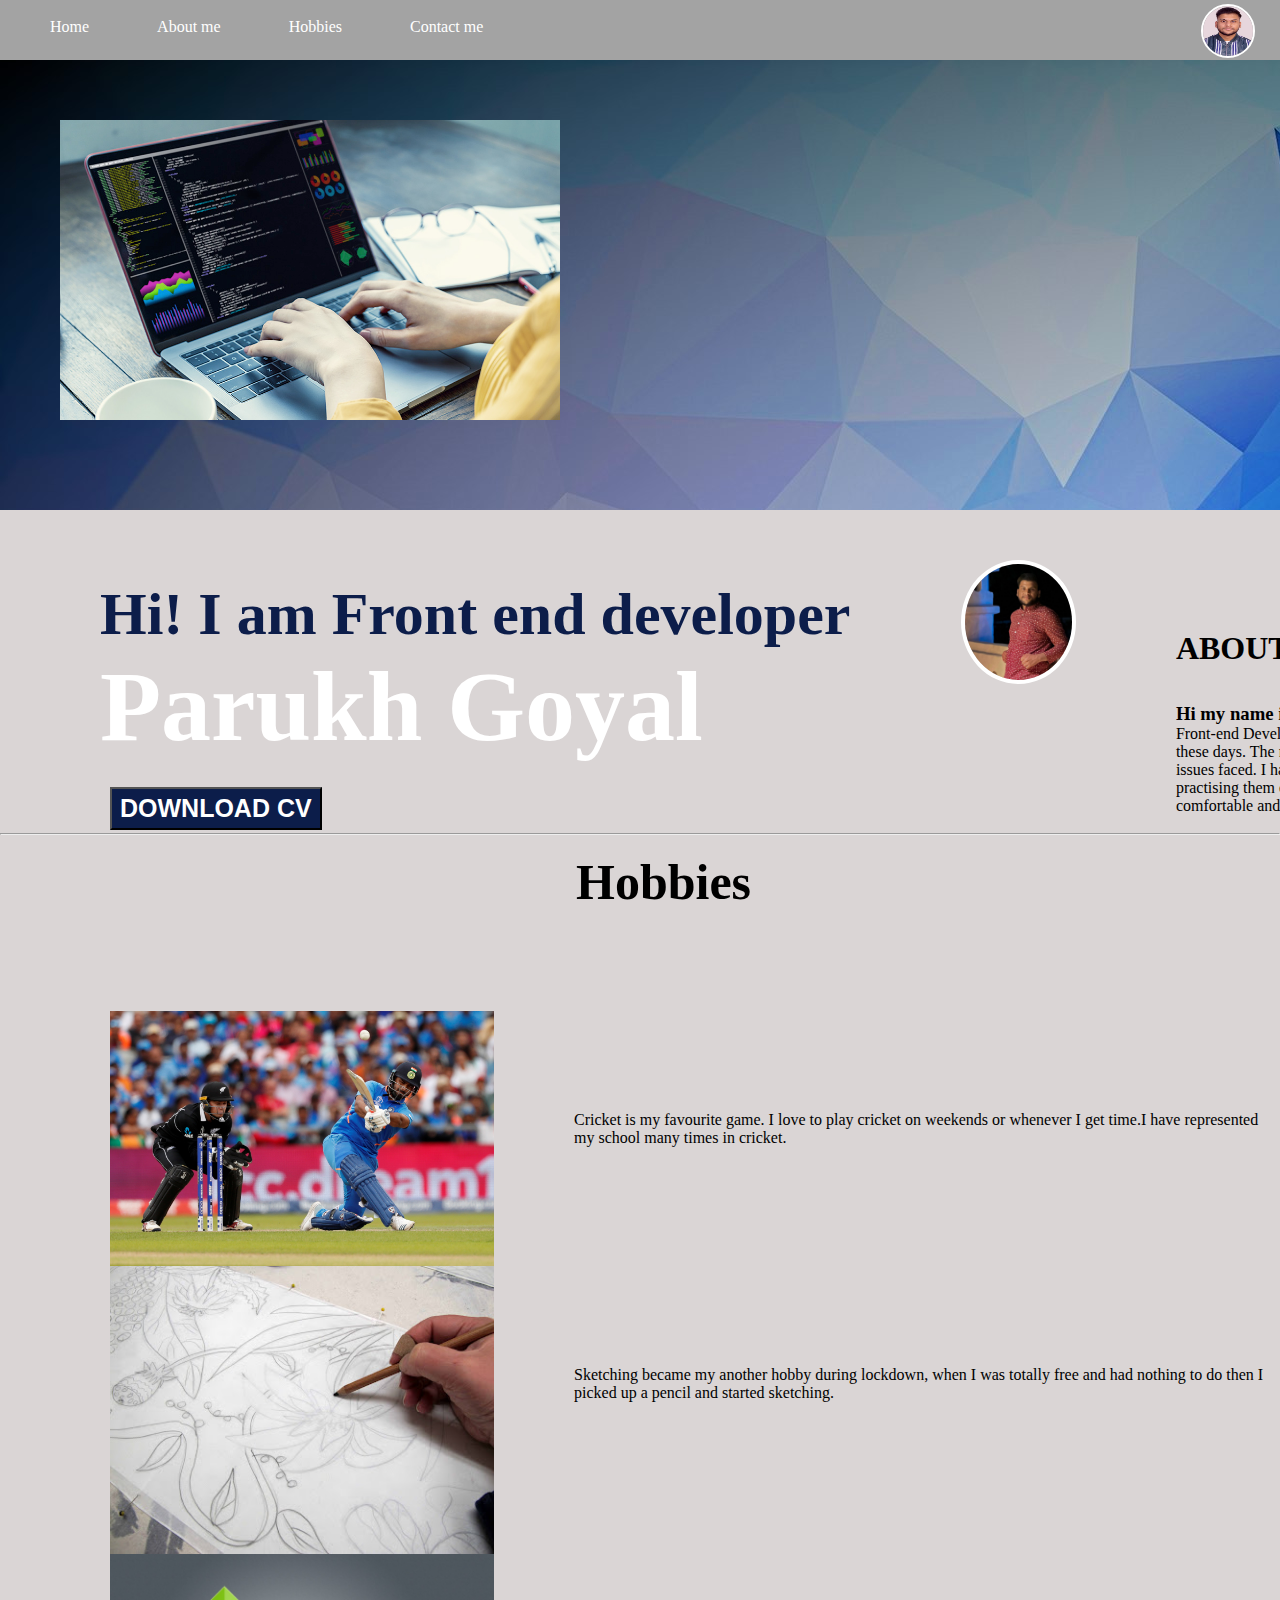
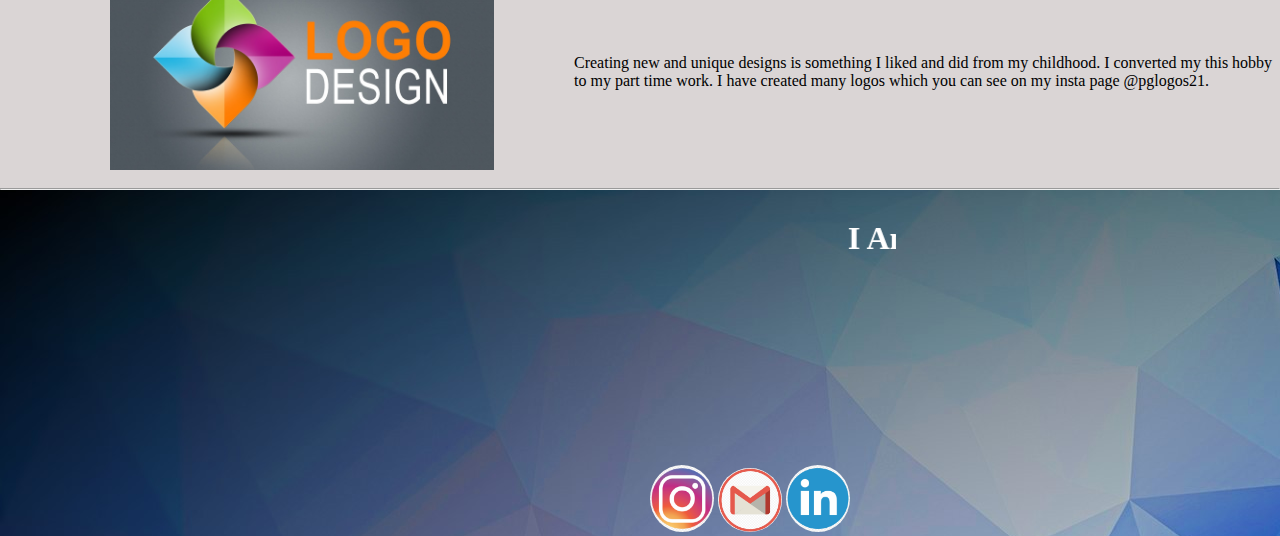
<file: index.html>
<!DOCTYPE html>
<html lang="en">
<head>
    <link rel="stylesheet" href="./style.css"
    <meta charset="UTF-8">
    <meta http-equiv="X-UA-Compatible" content="IE=edge">
    <meta name="viewport" content="width=device-width, initial-scale=1.0">
    <title>Portfolio</title>
</head>
<body>
    <div class="header">
        <div class="navigationbar">
            <ul type="none">
                <li class="listitem"><a class="listlink" href="#">Home</a></li>
                <li class="listitem"><a class="listlink" href="#aboutparukh">About me</a></li>
                <li class="listitem"><a class="listlink" href="#myhobbies">Hobbies</a></li>
                <li class="listitem"><a class="listlink" href="#contact">Contact me</a></li>
            </ul>
            <a href="#"><img class="profilepic" src="./profilepic.jpeg"></a>
        </div>
       <div class="bgimg"> <img class="firstimage images" src="./1.jpg">
       <div class="headercontent"> <h3>Hi! I am Front end developer</h3><h1 class="name">Parukh Goyal</h1><br>
       <button class="cv">Download CV</button>
    </div></div>

    </div>


    <div class="bodycontent">
        <div class="aboutsection" id="aboutparukh">
        <img class="contentpic images" src="contentpic.jpeg">
    
    <div class="aboutdiv">
        <h1 >ABOUT ME</h1> <br><br>
        <h3><b>Hi my name is Parukh Goyal</b></h3>
        <p class="aboutme">Front-end Developer is highly respected in the field of Web technology as almost every field 
            is associated with computers these days. The role of a web developer becomes crucial in tapping
             the available sources to provide the best solution for issues faced. I have learned to create website 
            using various technology and languages. I have explored many skills and practising them day by day to 
        nourish them. I solve real life problems by using technologies to make human life more comfortable and effortless.
       </p>
        
        </div>
        </div><br>
        <hr>
        <br>
        <h2 style="margin-left: 45%;font-size: 50px;">Hobbies</h2>
        <div class="hobbies" id="myhobbies">
            

            <div class="flex"><img class="cricket images" src="./cricket.jfif">
            <p class="cricketp">Cricket is my favourite game. I love to play cricket on weekends or whenever I get time.I have represented my school many times in cricket.</p>
            </div>
           <div class="flex"> <img class="sketching images" src="sketching.jfif">
            <p class="sketchingp">Sketching became my another hobby during lockdown, when I was totally free and had nothing to do then I picked up a pencil and started sketching.</p><br>
           </div>
           <div class="flex"> <img class="logo images" src="Logo.jpg">
            <p class="logop">Creating new and unique designs is something I liked and did from my childhood. I converted my this hobby to my part time work. I have created many logos which you can see on my insta page @pglogos21.</p><br>
           </div>
           <br>
           <hr>
           
           <div class="contactme" id="contact">

            <h1> <marquee width="70%"> I Am Available for Freelancing  </marquee></h1>

         <a href="https://www.instagram.com/pglogos21/"><img class="icons" id="insta" style="margin-left:650px" src="insta.jfif"></a>
         <a href="https://mail.google.com"><img class="icons" id="gmail" src="gm.jpg"></a>
         <a href="https://in.linkedin.com"><img class="icons" id="linkedin"  src="li.jpg"></a>


           </div>
        </div>


    </div>
</body>
</html>
</file>
<file: style.css>
*{
    margin: 0;
    padding: 0;
}

.bgimg{
    background-image: url(./background.jpg);
    height: 450px;
}
    
.header{
    height: 510px;
}


.navigationbar{
    height: 60px;
    width: 100%;
    background-color: rgb(163, 163, 163);
    
}
.listitem{
    float: left;
    margin: 18px;
    margin-left: 50px;
}
.profilepic{
    height: 50px;
    width: 50px;
    border: 2px solid white;
    border-radius: 50%;
    float:right;
    margin: 4px;
    margin-right: 25px;
}
.listlink{
    color:rgb(255, 255, 255);
    text-decoration: none;
}
.firstimage{
    margin-top: 100px;
    height: 300px;
    width: 500px;
    float: left;
    
    margin: 60px;
}
.headercontent{

    margin-top: 100px;
    margin-left: 100px;
    float: left;
    
}
.headercontent h1{
    color: white;
    font-size: 100px;
}
.headercontent h3{
    color: rgb(12, 29, 74);
    font-size: 60px;
}
.cv{
    padding: 5px 8px;
    font-size: 25px;
    font-weight: 600;
    background-color: rgb(12, 29, 74);
    color: white;
    text-transform: uppercase;
    margin-top: 5px;
    margin-left: 10px;

}
.cv:hover{
    background-color: transparent;
    border-color: rgb(12, 29, 74);
    color: rgb(12, 29, 74);

}

.bodycontent{
    background-color: rgb(218, 213, 213);
    
}
.aboutsection{
    display: flex;
    flex-direction: row;
}
.contentpic{
    height: 25%;
    width: 25%;
    margin-left: 110px;
    border:white 4px solid;
    border-radius: 50%;
    margin-top: 50px;
}
.aboutme{
    width: 800px;
    
}
.aboutdiv{
    margin-left: 100px;
    margin-top: 120px;
}
.hobbies{
    margin-top: 100px;
    
}
.cricket{
    height:30%;
    width: 30%;
    margin-left: 110px;
    
}
.cricketp{
    width: 800px;
    margin-left: 80px;
    margin-top: 100px;
}
.sketching{
    height:30%;
    width: 30%;
    margin-left: 110px;
    
}
.sketchingp{
    width: 800px;
    margin-left: 80px;
    margin-top: 100px;
}
.logo{
    height:30%;
    width: 30%;
    margin-left: 110px;
    
}
.logop{
    width: 800px;
    margin-left: 80px;
    margin-top: 100px;
}
.flex{
    display: flex;
    flex-direction: row;
}
.icons{
    height: 5%;
    width: 5%;
    border-radius: 100%;
    margin-top: 200px;

    
}
.contactme{
    background-image: url(./background.jpg);
}
marquee{
    color: white;
    margin-top: 30px;
}
.images:hover{
    transform:scale(1.2,1.2);
    transition: transform 2s;
}
.name:hover{
    transform:scale(1.2,1.2);
    transition: transform 2s;
}
</file>
